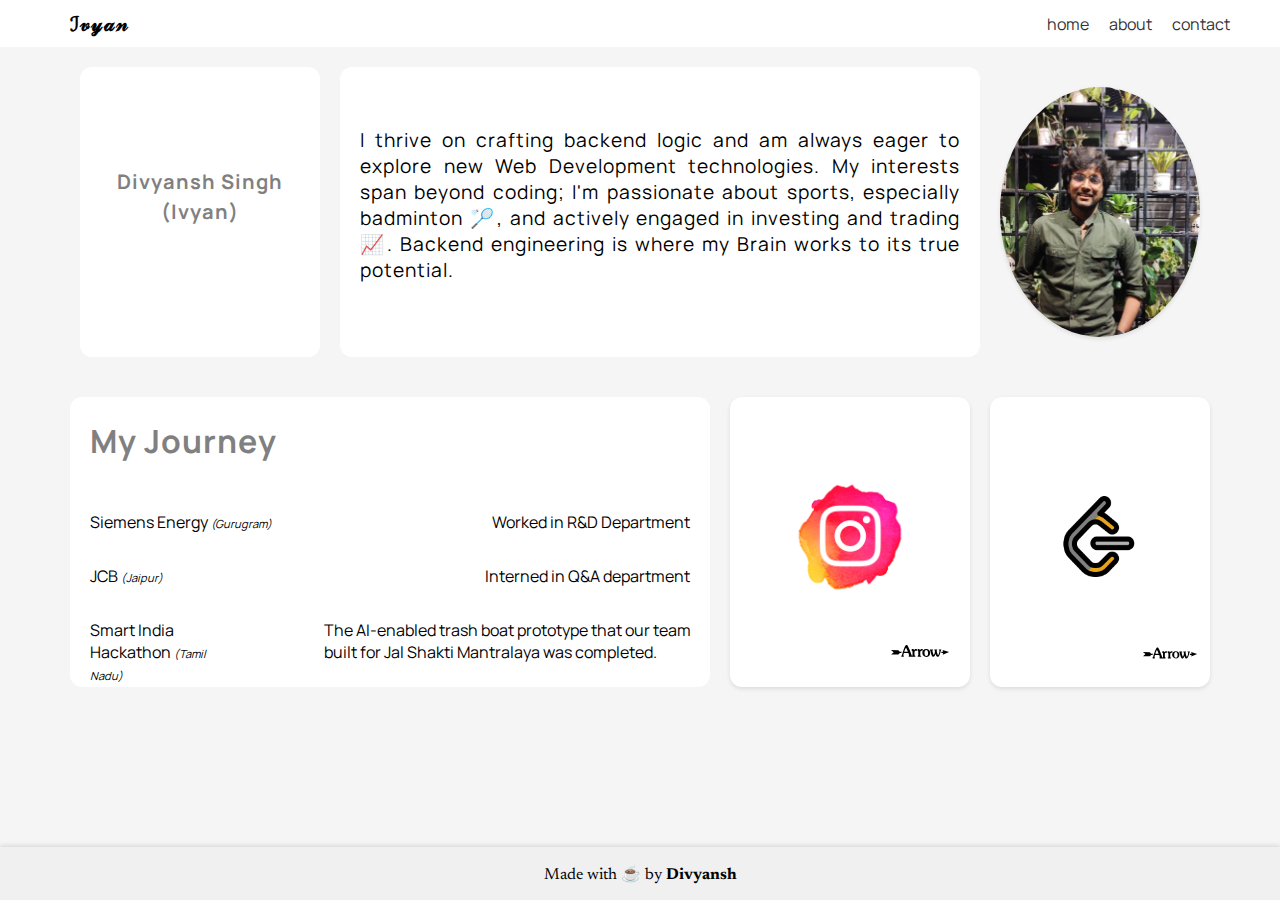
<file: about.html>
<!DOCTYPE html>
<html lang="en">
<head>
    <meta charset="UTF-8">
    <meta name="viewport" content="width=device-width, initial-scale=1.0">
    <link rel="stylesheet" href="style2.css">
    <title>About</title>
</head>
<body>
    <header>
        <nav>
            <div class="logo">
                <a href="www.github.com">ℐ𝓋𝓎𝒶𝓃</a>
            </div>

            <div class="navContent">
                <ul>
                    <li><a href="./index.html">home</a></li>
                    <li><a href="#about">about</a></li>
                    <li><a href="./contact.html">contact</a></li>
                </ul>
            </div>
           
        </nav>
    </header>
    <main>
        <section class="order1">
            <div class="box1">
                <section class="box1cont">
                    <div class="heading">
                        <p>Divyansh Singh</p>
                        <p>(Ivyan)</p>
                    </div>
                </section>

            </div>

            <div class="box2">
                <!-- <section class="box2cont"> -->
                    <div class="box2cont">
                        <p>I thrive on crafting backend logic and am always eager to explore new Web Development technologies. My interests span beyond coding; I'm passionate about sports, especially badminton 🏸, and actively engaged in investing and trading 📈. Backend engineering is where my Brain works to its true potential.</p>
                    </div>
                <!-- </section> -->

            </div>
            <div class="box3">
                <section class="Ivyanimg">
                    <img src="./assets/IMG-20230626-WA0005.jpg" alt="DivyanshSingh">
                </section>

            </div>
        </section>

        <section class="order2">
            <div class="box4">
                <section class="box4sec">
                    <div class="box4cont">
                        <p>My Journey</p>
                    </div>
                    <div class="carrerparent">
                        <div class="carrers">
                            <div class="career-item">
                                <p>Siemens Energy <span class="location">(Gurugram)</span></p>
                                <p>Worked in R&D Department</p>
                            </div>
                            <div class="career-item">
                                <p>JCB <span class="location">(Jaipur)</span></p>
                                <p>Interned in Q&A department</p>
                            </div>
                            <div class="career-item1">
                                <p>Smart India Hackathon <span class="location">(Tamil Nadu)</span></p>
                                <p>The AI-enabled trash boat prototype that our team built for Jal Shakti Mantralaya was completed.</p>
                            </div>
                        </div>
                    </div>
                </section>
            </div>
            

            <div class="box5">
                <section class="Instaimg">
                    <img src="./assets/10900021.png" alt="Instagram">
                    <div class="arrow">
                        <a href="https://www.instagram.com/ivyan_singh/">
                            <img src="./assets/arrow.svg" alt="arrow" class="imgarrow">
                        </a>
                    </div>
                </section>
            </div>

            <div class="box6">   
                <section class="Leetimg">
                    <img src="./assets/leetcode.png" alt="LeetCode" class="leetimg">
                    <div class="arrow">
                        <a href="https://leetcode.com/u/Ivyan/">
                            <img src="./assets/arrow.svg" alt="arrow" class="imgarrow6">
                        </a>
                    </div>
                </section>
            </div>

        </section>

    </main>

    <footer>
        <p class="footerp">Made with ☕ by <span>Divyansh</span></p>
    </footer>
</body>
</html>
</file>
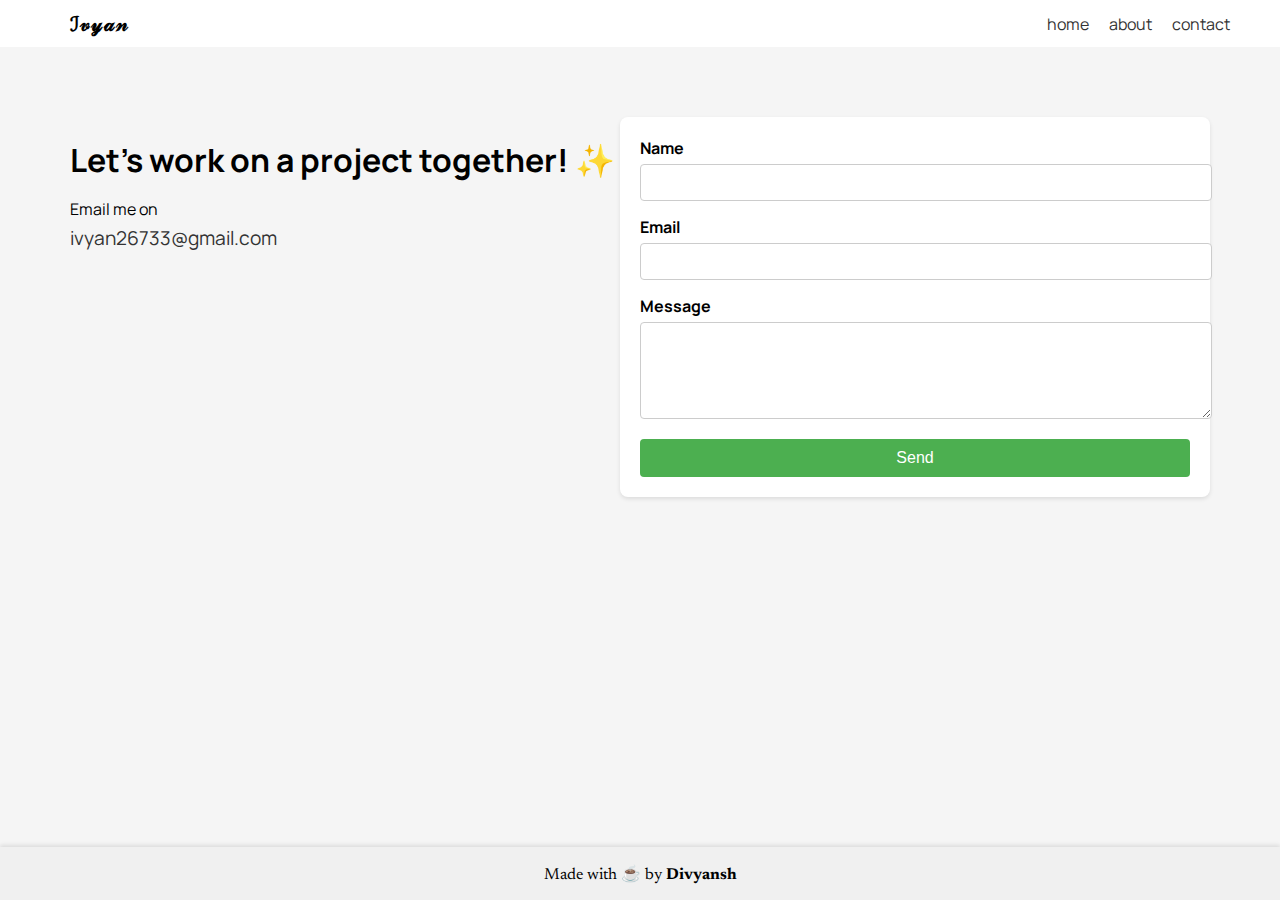
<file: contact.html>
<!DOCTYPE html>
<html lang="en">
<head>
    <meta charset="UTF-8">
    <meta name="viewport" content="width=device-width, initial-scale=1.0">
    <link rel="stylesheet" href="style3.css">
    <title>Contact Page</title>
    <script src="https://cdn.emailjs.com/dist/email.min.js"></script>
    <script>
        (function() {
            emailjs.init("e4Mr1Uy2IZt3fir97"); // Replace 'your_public_key' with your actual EmailJS public key
        })();
    </script>
</head>
<body>
    <header>
        <nav>
            <div class="logo">
                <a href="www.github.com">ℐ𝓋𝓎𝒶𝓃</a>
            </div>

            <div class="navContent">
                <ul>
                    <li><a href="./index.html">home</a></li>
                    <li><a href="./about.html">about</a></li>
                    <li><a href="./contact.html">contact</a></li>
                </ul>
            </div>          
        </nav>
    </header>

    <main>
        <div class="contact-container">
            <div class="contact-info">
                <h1>Let's work on a project together! ✨</h1>
                <p>Email me on</p>
                <a href="mailto:chinmay.kunkikar@gmail.com">ivyan26733@gmail.com</a>
            </div>
            <div class="contact-form">
                <form id="contact-form">
                    <div class="form-group">
                        <label for="name">Name</label>
                        <input type="text" id="name" name="name" required>
                    </div>
                    <div class="form-group">
                        <label for="email">Email</label>
                        <input type="email" id="email" name="email" required>
                    </div>
                    <div class="form-group">
                        <label for="message">Message</label>
                        <textarea id="message" name="message" rows="5" required></textarea>
                    </div>
                    <button type="submit">Send</button>
                </form>
            </div>
        </div>
    </main>

    <script src="scriptcontact.js"></script>

    <footer>
        <p class="footerp">Made with ☕ by <span>Divyansh</span></p>
    </footer>

</body>
</html>
</file>
<file: style2.css>
@import url('https://fonts.googleapis.com/css2?family=Manrope:wght@200..800&display=swap');
@import url('https://fonts.googleapis.com/css2?family=Newsreader:ital,opsz,wght@0,6..72,200..800;1,6..72,200..800&display=swap');

html,body { 
    height: 100%;
    margin: 0;
    display: flex;
    flex-direction: column;
}


body {
    font-family: "Manrope", sans-serif;
    font-optical-sizing: auto;
    /* font-weight:; */
    font-style: normal;
    box-sizing: border-box;
    background-color: #918e8e17;  
}

header {
    background-color: #fff;
    padding: 10px 0;
    /* box-shadow: 0 2px 4px rgba(0, 0, 0, 0.1); */
}




.logo a{
    font-size: 20px;
    font-weight: bold;
    color: black;
    text-decoration: none;
    text-transform: uppercase;
    letter-spacing: 1px;
}

.logo {
    padding: 0 50px;;
}

nav {
    display: flex;
    justify-content: space-between;
    align-items: center;
    padding: 0 20px;
}

nav ul {
    list-style: none;
    display: flex;
    justify-content: flex-end;
    padding: 0;
    margin: 0 20px;
}

nav ul li {
    margin: 0 10px;
}

nav ul li a {
    text-decoration: none;
    color: #333;
    /* font-weight: bold; */
}

main {
    padding: 20px;
    flex: 1;
}

.order1 , .order2 {
    display: flex;
    flex-wrap: wrap;
    gap: 20px;
    justify-content: center;
    margin-bottom: 40px;
}

/* .order1 {
    display: flex;
    align-items : flex-start;
    margin-bottom: 30px;
} */

.box1{
    background-color: #fff;
    padding: 20px;
    border-radius: 12px;
    /* box-shadow: 0 2px 4px rgba(0, 0, 0, 0.1); */
    width: 200px;
    height: 250px;
    text-align: center;
    /* text-align:left; */
    position: relative;
}

.heading {
    font-size: 20px;
    font-weight: bold;
    color: grey;
    letter-spacing: 1px;
    margin-top: 90px;
}

.heading p {
    line-height: 10px;
}


.box2{
    background-color: #fff;
    padding: 20px;
    border-radius: 12px;
    /* box-shadow: 0 2px 4px rgba(0, 0, 0, 0.1); */
    width: 600px;
    height: 250px;
    text-align:justify;
    position: relative;
}

.box2cont {
    font-size: 1.2rem;
    /* font-weight: bold; */
    color: black;
    letter-spacing: 1px;
    margin-top: 40px;
}

.box3 {
    background-color: #fff;
    border-radius: 50%;
    box-shadow: 0 2px 4px rgba(0, 0, 0, 0.1);
    width: 200px;
    height: 250px;
    position: relative;
    overflow: hidden; /* This will ensure the image does not overflow out of the box */
    display: flex;
    justify-content: center;
    align-items: center;
    padding: 0; /* Remove padding to avoid any spacing */
    margin-top: 20px;
}

.Ivyanimg {
    width: 100%;
    height: 100%;
}

.Ivyanimg img {
    width: 100%;
    height: 100%;
    object-fit: cover; /* This will make sure the image covers the entire box without distortion */
    border-radius: 12px; /* Adjust the value to get the desired rounded effect */
}



.box4 {
    background-color: #fff;
    padding: 20px;
    border-radius: 12px;
    width: 600px;
    height: 250px;
    position: relative;
}


.carrerparent {
    display: flex;
    flex-direction: column;
    gap: 10px;
    /* margin-top: 20px; */
}

.career-item {
    display: flex;
    justify-content: space-between;
    gap: 100px;
}

.career-item1 {
    display: flex;
    justify-content: space-between;
    gap: 100px;
    margin-right: -30px;
}

.location {
    font-size: .7rem;
    font-style: italic
}

.carrers {
    gap: 20px;
    justify-content: center;
    /* margin-top: 50px; */
    font-size: 1rem;
    font-weight: 400;
}

.box4cont {
    font-size: 2rem;
    font-weight: bold;
    color: rgb(128, 128, 128);
    letter-spacing: 1px;
    margin-top: -30px;
}




.box5{
    background-color: #fff;
    padding: 20px;
    border-radius: 12px;
    box-shadow: 0 2px 4px rgba(0, 0, 0, 0.1);
    width: 200px;
    height: 250px;
    text-align: center;
    position: relative;
}

/* .Linkedinimg {
    display: flex;
    justify-content: space-between;
    align-items: center;
} */

.Instaimg img {
    margin-top: 60px;
    width: 60%;
    height: 60%;
}

.box5 .arrow {
    position: absolute;
    bottom: -3px;
    /* right: 10px; */
    left: 140px;
    font-size: 30px;
}

.imgarrow5 {
    width: 55%;
    height: auto;
}


.box6{
    background-color: #fff;
    padding: 20px;
    border-radius: 12px;
    box-shadow: 0 2px 4px rgba(0, 0, 0, 0.1);
    width: 180px;
    height: 250px;
    text-align: center;
    position: relative;
}

/* .Linkedinimg {
    display: flex;
    justify-content: space-between;
    align-items: center;
} */

.Leetimg .leetimg {
    margin-top: 79px;
    width: 45%;
    height: 45%;
}


.box6 .arrow {
    position: absolute;
    bottom: -3px;
    /* right: 10px; */
    left: 140px;
    font-size: 30px;
}

.imgarrow6 {
    width: 70%;
    height: auto;
}


footer {
    background-color: #f0f0f0;
    text-align: center;
    box-shadow: 0 -2px 4px rgba(0, 0, 0, 0.1);
    padding: 1px 0;
    margin-top: auto;
}

.footerp {
    line-height: normal;
    font-family: "Newsreader", serif;
    font-optical-sizing: auto;
    /* font-weight: bold; */
    font-style: normal;
}

footer p span {
    font-weight: bolder;
}
</file>
<file: style3.css>
@import url('https://fonts.googleapis.com/css2?family=Manrope:wght@200..800&display=swap');
@import url('https://fonts.googleapis.com/css2?family=Newsreader:ital,opsz,wght@0,6..72,200..800;1,6..72,200..800&display=swap');

html,body { 
    height: 100%;
    margin: 0;
    display: flex;
    flex-direction: column;
}


body {
    font-family: "Manrope", sans-serif;
    font-optical-sizing: auto;
    /* font-weight:; */
    font-style: normal;
    box-sizing: border-box;
    background-color: #918e8e17;  
}

header {
    background-color: #fff;
    padding: 10px 0;
    /* box-shadow: 0 2px 4px rgba(0, 0, 0, 0.1); */
}




.logo a{
    font-size: 20px;
    font-weight: bold;
    color: black;
    text-decoration: none;
    text-transform: uppercase;
    letter-spacing: 1px;
}

.logo {
    padding: 0 50px;;
}

nav {
    display: flex;
    justify-content: space-between;
    align-items: center;
    padding: 0 20px;
}

nav ul {
    list-style: none;
    display: flex;
    justify-content: flex-end;
    padding: 0;
    margin: 0 20px;
}

nav ul li {
    margin: 0 10px;
}

nav ul li a {
    text-decoration: none;
    color: #333;
    /* font-weight: bold; */
}

main {
    padding: 20px;
    flex: 1;
}


.contact-container {
    display: flex;
    justify-content: space-between;
    align-items: flex-start;
    padding: 50px;
}

.contact-info {
    flex: 1;
}

.contact-info h1 {
    font-size: 2rem;
    margin-bottom: 10px;
}

.contact-info p {
    font-size: 1rem;
    margin-bottom: 5px;
}

.contact-info a {
    font-size: 1.2rem;
    color: #333;
    text-decoration: none;
    word-break: break-all;
}

.contact-form {
    flex: 1;
    background-color: #fff;
    padding: 20px;
    border-radius: 8px;
    box-shadow: 0 2px 4px rgba(0, 0, 0, 0.1);
}

.contact-form form {
    display: flex;
    flex-direction: column;
}

.form-group {
    margin-bottom: 15px;
}

.form-group label {
    display: block;
    margin-bottom: 5px;
    font-weight: bold;
}

.form-group input,
.form-group textarea {
    width: 100%;
    padding: 10px;
    border: 1px solid #ccc;
    border-radius: 4px;
}

button[type="submit"] {
    padding: 10px 20px;
    border: none;
    border-radius: 4px;
    background-color: #4CAF50;
    color: white;
    font-size: 1rem;
    cursor: pointer;
}

button[type="submit"]:hover {
    background-color: #45a049;
}

footer {
    background-color: #f0f0f0;
    text-align: center;
    box-shadow: 0 -2px 4px rgba(0, 0, 0, 0.1);
    padding: 1px 0;
    margin-top: auto;
}

.footerp {
    line-height: normal;
    font-family: "Newsreader", serif;
    font-optical-sizing: auto;
    /* font-weight: bold; */
    font-style: normal;
}

footer p span {
    font-weight: bolder;
}
</file>
